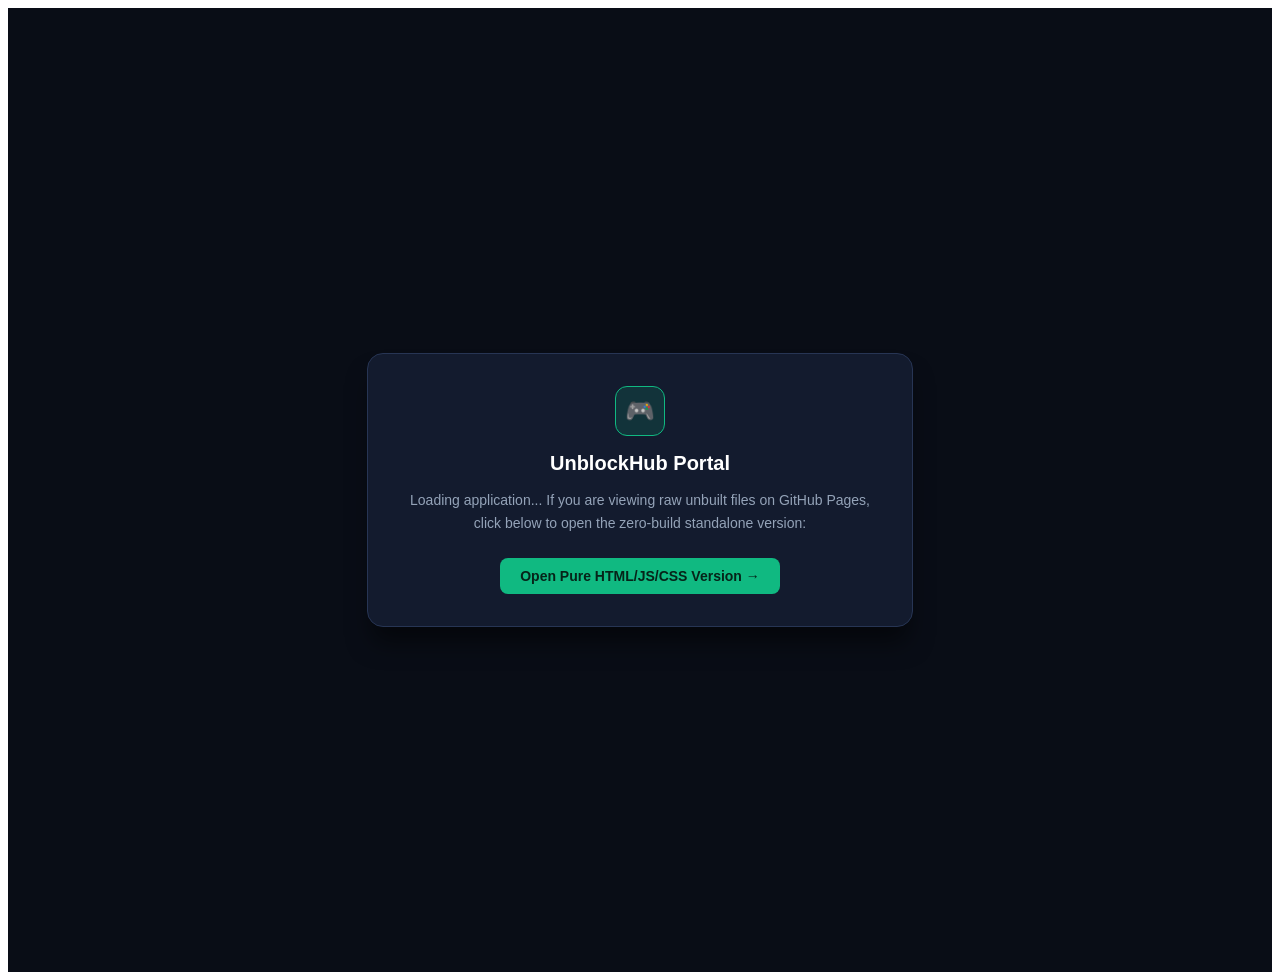
<file: index.html>
<!doctype html>
<html lang="en">
  <head>
    <meta charset="UTF-8" />
    <meta name="viewport" content="width=device-width, initial-scale=1.0" />
    <title>UnblockHub - HTML5 Offline Web Portal</title>
    <meta name="description" content="A fast, lightweight, and fully offline unblocked website featuring classic arcade games, tab cloaking, panic mode, productivity tools, and exportable standalone HTML, JS, and CSS files." />
    <meta property="og:title" content="UnblockHub - HTML5 Offline Web Portal" />
    <meta property="og:description" content="A fast, lightweight, and fully offline unblocked website featuring classic arcade games, tab cloaking, panic mode, productivity tools, and exportable standalone HTML, JS, and CSS files." />
    <meta property="og:type" content="website" />
    <meta name="twitter:card" content="summary_large_image" />
    <link rel="preconnect" href="https://fonts.googleapis.com">
    <link rel="preconnect" href="https://fonts.gstatic.com" crossorigin>
    <link href="https://fonts.googleapis.com/css2?family=JetBrains+Mono:wght@400;500;600&family=Plus+Jakarta+Sans:wght@400;500;600;700;800&display=swap" rel="stylesheet">
  </head>
  <body class="bg-slate-950 text-slate-100 antialiased selection:bg-emerald-500 selection:text-white">
    <div id="root">
      <!-- Fallback displayed only if raw unbundled JSX cannot execute in browser on GitHub Pages -->
      <div style="min-height: 100vh; display: flex; align-items: center; justify-content: center; padding: 2rem; background: #090d16; color: #f8fafc; font-family: sans-serif; text-align: center;">
        <div style="max-width: 480px; background: #131b2e; border: 1px solid #273554; border-radius: 16px; padding: 2rem; box-shadow: 0 20px 25px -5px rgba(0,0,0,0.5);">
          <div style="width: 48px; height: 48px; background: rgba(16, 185, 129, 0.15); border: 1px solid #10b981; border-radius: 12px; margin: 0 auto 1rem; display: flex; align-items: center; justify-content: center; font-size: 24px;">🎮</div>
          <h2 style="font-size: 1.25rem; font-weight: bold; margin-bottom: 0.5rem; color: #ffffff;">UnblockHub Portal</h2>
          <p style="font-size: 0.875rem; color: #94a3b8; line-height: 1.6; margin-bottom: 1.5rem;">
            Loading application... If you are viewing raw unbuilt files on GitHub Pages, click below to open the zero-build standalone version:
          </p>
          <a href="./standalone/index.html" style="display: inline-block; background: #10b981; color: #062419; font-weight: bold; font-size: 0.875rem; padding: 0.625rem 1.25rem; border-radius: 8px; text-decoration: none; transition: opacity 0.2s;">
            Open Pure HTML/JS/CSS Version &rarr;
          </a>
        </div>
      </div>
    </div>
    <script type="module" src="./src/main.jsx"></script>
  </body>
</html>
</file>
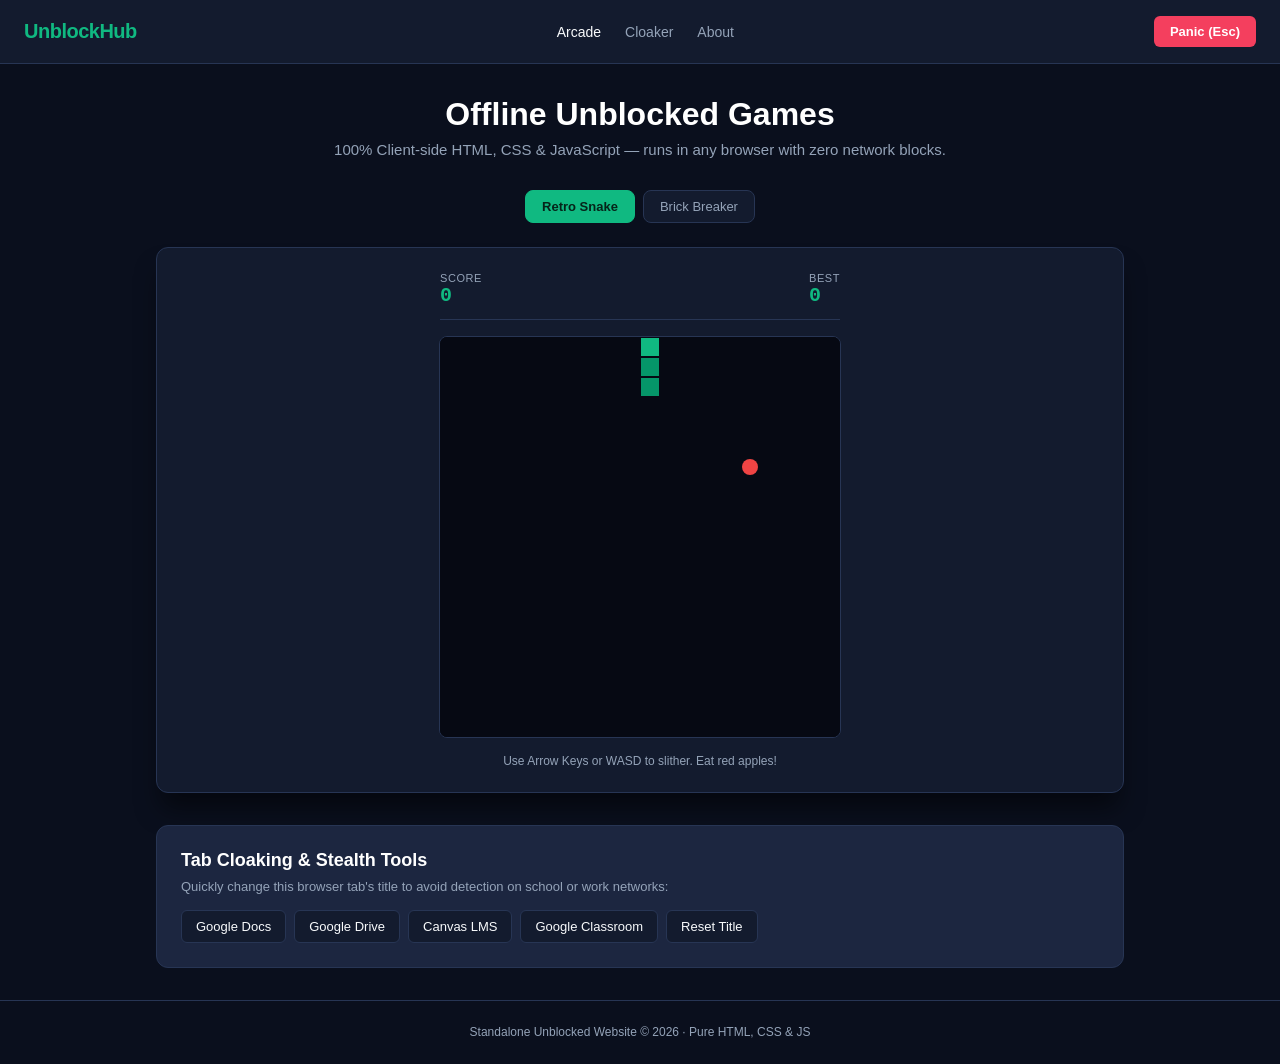
<file: public/standalone/index.html>
<!DOCTYPE html>
<html lang="en">
<head>
  <meta charset="UTF-8">
  <meta name="viewport" content="width=device-width, initial-scale=1.0">
  <title>UnblockHub - HTML5 Offline Arcade</title>
  <link rel="stylesheet" href="style.css">
</head>
<body>

  <!-- Top Bar Contract: Brand, Nav links, Panic CTA -->
  <header>
    <a href="#" class="brand">UnblockHub</a>
    <nav class="nav-links">
      <a href="#games" class="active">Arcade</a>
      <a href="#stealth">Cloaker</a>
      <a href="#about">About</a>
    </nav>
    <button class="panic-btn" onclick="togglePanic()">Panic (Esc)</button>
  </header>

  <main class="container">
    <div class="hero">
      <h1>Offline Unblocked Games</h1>
      <p>100% Client-side HTML, CSS & JavaScript — runs in any browser with zero network blocks.</p>
    </div>

    <!-- Game Switcher Tabs -->
    <div class="tabs">
      <button id="tab-snake" class="tab-btn active" onclick="switchGame('snake')">Retro Snake</button>
      <button id="tab-breakout" class="tab-btn" onclick="switchGame('breakout')">Brick Breaker</button>
    </div>

    <!-- Game Area -->
    <div class="game-area">
      <div class="game-hud">
        <div class="hud-item">
          <span class="hud-label">Score</span>
          <span id="scoreDisplay" class="hud-value">0</span>
        </div>
        <div class="hud-item">
          <span class="hud-label">Best</span>
          <span id="bestDisplay" class="hud-value">0</span>
        </div>
      </div>

      <canvas id="gameCanvas" width="400" height="400"></canvas>

      <div id="controlsHint" class="controls-hint">
        Use Arrow Keys or WASD to slither. Eat red apples!
      </div>
    </div>

    <!-- Stealth Cloak Panel -->
    <section id="stealth" class="stealth-panel">
      <h2>Tab Cloaking & Stealth Tools</h2>
      <p>Quickly change this browser tab's title to avoid detection on school or work networks:</p>
      <div class="cloak-buttons">
        <button class="cloak-btn" onclick="setTabCloak('docs', 'Untitled document - Google Docs')">Google Docs</button>
        <button class="cloak-btn" onclick="setTabCloak('drive', 'My Drive - Google Drive')">Google Drive</button>
        <button class="cloak-btn" onclick="setTabCloak('canvas', 'Dashboard | Canvas LMS')">Canvas LMS</button>
        <button class="cloak-btn" onclick="setTabCloak('classroom', 'Classes - Google Classroom')">Google Classroom</button>
        <button class="cloak-btn" onclick="setTabCloak('default', 'UnblockHub - HTML5 Offline Arcade')">Reset Title</button>
      </div>
    </section>
  </main>

  <!-- Emergency Decoy Screen (Google Docs Lookalike) -->
  <div id="decoyOverlay" class="decoy-overlay">
    <button class="decoy-close" onclick="togglePanic()">Exit Decoy</button>
    <div class="decoy-content">
      <h2 style="font-size: 1.5rem; margin-bottom: 1rem; color: #1a73e8;">History Research Essay</h2>
      <p style="font-size: 0.9rem; line-height: 1.6; color: #3c4043; margin-bottom: 1rem;">
        <strong>Topic:</strong> The Economic Impact of the Industrial Revolution in Europe (1760-1840)<br>
        <strong>Student:</strong> Alex Johnson | Period 3 History
      </p>
      <hr style="border: 0; border-top: 1px solid #dadce0; margin-bottom: 1.5rem;">
      <p style="font-size: 0.95rem; line-height: 1.8; color: #202124;">
        The Industrial Revolution marked a fundamental shift from agrarian, handicraft economies to ones dominated by industry and machine manufacturing. Starting in Great Britain during the mid-18th century, these technological advancements transformed social hierarchies, stimulated demographic migrations toward urban centers, and instituted standard labor frameworks that defined the modern era.
      </p>
    </div>
  </div>

  <footer>
    Standalone Unblocked Website &copy; 2026 · Pure HTML, CSS & JS
  </footer>

  <script src="script.js"></script>
</body>
</html>
</file>
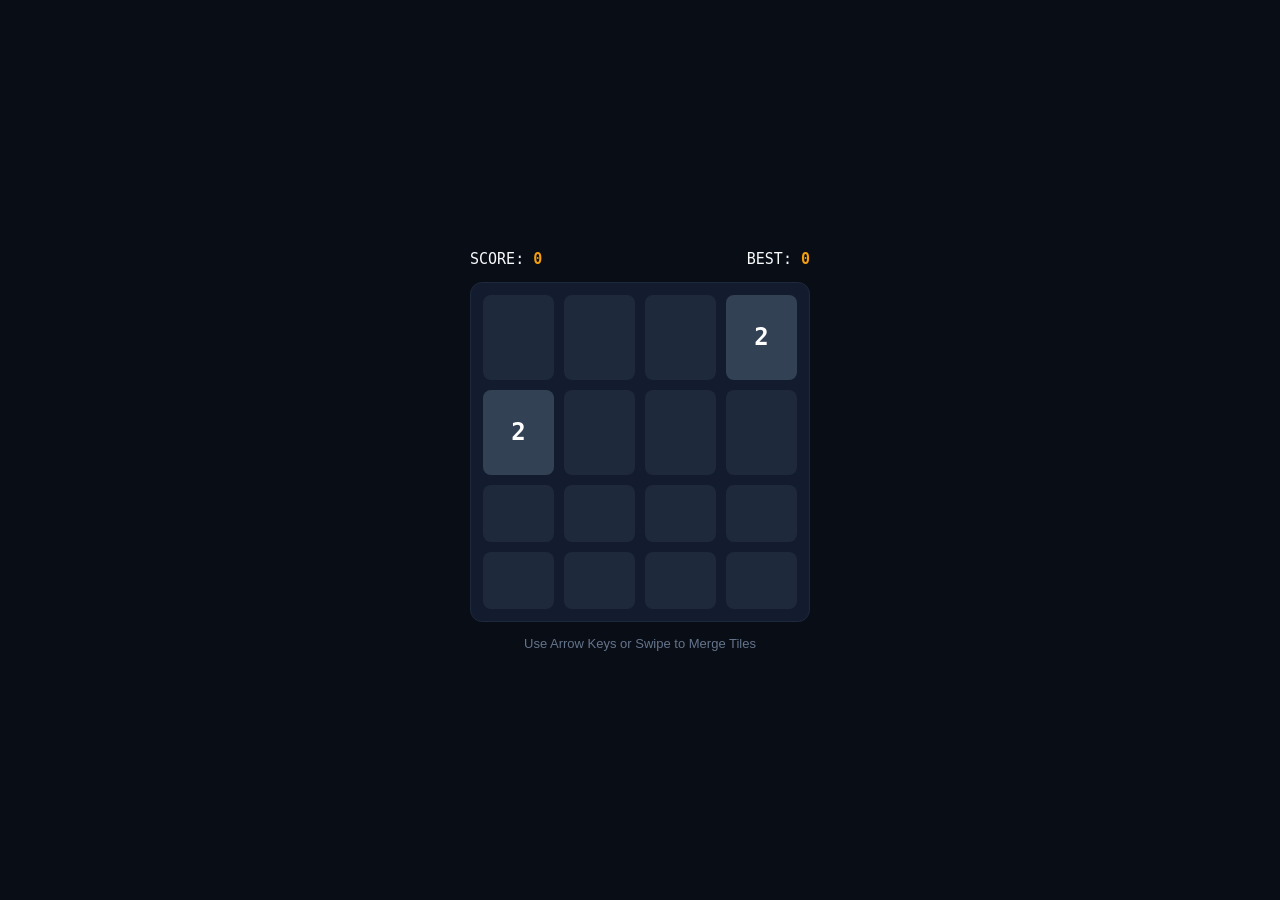
<file: public/games/2048/index.html>
<!DOCTYPE html>
<html lang="en">
<head>
  <meta charset="UTF-8">
  <title>2048</title>
  <style>
    * { box-sizing: border-box; margin: 0; padding: 0; user-select: none; }
    body {
      background: #090d16;
      color: #f8fafc;
      font-family: -apple-system, BlinkMacSystemFont, "Segoe UI", Roboto, sans-serif;
      display: flex;
      flex-direction: column;
      align-items: center;
      justify-content: center;
      min-height: 100vh;
      overflow: hidden;
    }
    .hud {
      display: flex;
      justify-content: space-between;
      width: 340px;
      margin-bottom: 14px;
      font-family: monospace;
      font-size: 15px;
    }
    .hud span { color: #f59e0b; font-weight: bold; }
    .grid {
      display: grid;
      grid-template-columns: repeat(4, 1fr);
      gap: 10px;
      background: #131b2e;
      padding: 12px;
      border-radius: 12px;
      width: 340px;
      height: 340px;
      border: 1px solid #1e293b;
    }
    .cell {
      background: #1e293b;
      border-radius: 8px;
      display: flex;
      align-items: center;
      justify-content: center;
      font-size: 24px;
      font-weight: bold;
      font-family: monospace;
      color: transparent;
      transition: all 0.1s ease;
    }
    .cell[data-val="2"] { background: #334155; color: #fff; }
    .cell[data-val="4"] { background: #475569; color: #fff; }
    .cell[data-val="8"] { background: #d97706; color: #fff; }
    .cell[data-val="16"] { background: #ea580c; color: #fff; }
    .cell[data-val="32"] { background: #f97316; color: #fff; }
    .cell[data-val="64"] { background: #ef4444; color: #fff; }
    .cell[data-val="128"] { background: #10b981; color: #fff; font-size: 20px; }
    .cell[data-val="256"] { background: #059669; color: #fff; font-size: 20px; }
    .cell[data-val="512"] { background: #0d9488; color: #fff; font-size: 20px; }
    .cell[data-val="1024"] { background: #0284c7; color: #fff; font-size: 18px; }
    .cell[data-val="2048"] { background: #eab308; color: #000; font-size: 18px; box-shadow: 0 0 15px #facc15; }
    .hint {
      margin-top: 14px;
      font-size: 13px;
      color: #64748b;
    }
  </style>
</head>
<body>
  <div class="hud">
    <div>SCORE: <span id="score">0</span></div>
    <div>BEST: <span id="best">0</span></div>
  </div>
  <div class="grid" id="grid"></div>
  <div class="hint">Use Arrow Keys or Swipe to Merge Tiles</div>

  <script>
    const gridEl = document.getElementById('grid');
    const scoreEl = document.getElementById('score');
    const bestEl = document.getElementById('best');
    const SIZE = 4;
    let board = [];
    let score = 0;
    let best = parseInt(localStorage.getItem('unblock_2048_hi') || '0', 10);
    bestEl.innerText = best;

    function init() {
      board = Array(SIZE).fill(0).map(() => Array(SIZE).fill(0));
      score = 0;
      scoreEl.innerText = '0';
      spawn();
      spawn();
      render();
    }

    function spawn() {
      let empty = [];
      for (let r = 0; r < SIZE; r++) {
        for (let c = 0; c < SIZE; c++) {
          if (board[r][c] === 0) empty.push({r, c});
        }
      }
      if (empty.length === 0) return;
      let spot = empty[Math.floor(Math.random() * empty.length)];
      board[spot.r][spot.c] = Math.random() < 0.9 ? 2 : 4;
    }

    function render() {
      gridEl.innerHTML = '';
      for (let r = 0; r < SIZE; r++) {
        for (let c = 0; c < SIZE; c++) {
          let cell = document.createElement('div');
          cell.className = 'cell';
          let val = board[r][c];
          if (val > 0) {
            cell.setAttribute('data-val', val);
            cell.innerText = val;
          }
          gridEl.appendChild(cell);
        }
      }
    }

    function slide(row) {
      let arr = row.filter(v => v !== 0);
      for (let i = 0; i < arr.length - 1; i++) {
        if (arr[i] === arr[i + 1]) {
          arr[i] *= 2;
          score += arr[i];
          arr[i + 1] = 0;
        }
      }
      arr = arr.filter(v => v !== 0);
      while (arr.length < SIZE) arr.push(0);
      return arr;
    }

    function move(dir) {
      let changed = false;
      let prevBoard = JSON.stringify(board);

      if (dir === 'left' || dir === 'right') {
        for (let r = 0; r < SIZE; r++) {
          let row = dir === 'left' ? [...board[r]] : [...board[r]].reverse();
          let newRow = slide(row);
          board[r] = dir === 'left' ? newRow : newRow.reverse();
        }
      } else {
        for (let c = 0; c < SIZE; c++) {
          let col = [];
          for (let r = 0; r < SIZE; r++) col.push(board[r][c]);
          let prepared = dir === 'up' ? col : col.reverse();
          let newCol = slide(prepared);
          let finalCol = dir === 'up' ? newCol : newCol.reverse();
          for (let r = 0; r < SIZE; r++) board[r][c] = finalCol[r];
        }
      }

      if (JSON.stringify(board) !== prevBoard) {
        spawn();
        scoreEl.innerText = score;
        if (score > best) {
          best = score;
          bestEl.innerText = best;
          localStorage.setItem('unblock_2048_hi', best);
        }
        render();
      }
    }

    window.addEventListener('keydown', e => {
      if (['ArrowUp', 'ArrowDown', 'ArrowLeft', 'ArrowRight'].includes(e.key)) e.preventDefault();
      if (e.key === 'ArrowLeft' || e.key === 'a') move('left');
      if (e.key === 'ArrowRight' || e.key === 'd') move('right');
      if (e.key === 'ArrowUp' || e.key === 'w') move('up');
      if (e.key === 'ArrowDown' || e.key === 's') move('down');
    });

    init();
  </script>
</body>
</html>
</file>
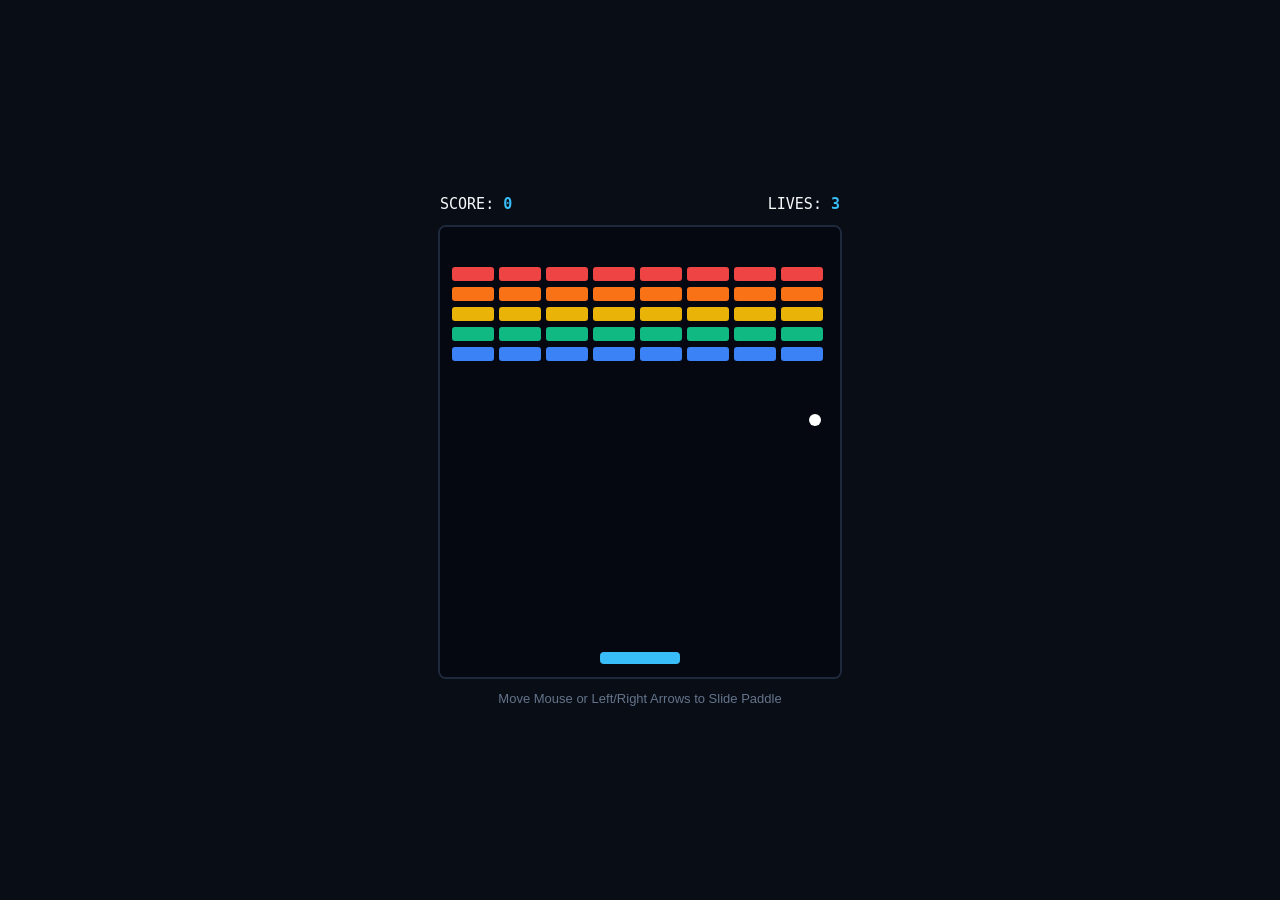
<file: public/games/breakout/index.html>
<!DOCTYPE html>
<html lang="en">
<head>
  <meta charset="UTF-8">
  <title>Brick Breaker</title>
  <style>
    * { box-sizing: border-box; margin: 0; padding: 0; user-select: none; }
    body {
      background: #090d16;
      color: #f8fafc;
      font-family: -apple-system, BlinkMacSystemFont, "Segoe UI", Roboto, sans-serif;
      display: flex;
      flex-direction: column;
      align-items: center;
      justify-content: center;
      min-height: 100vh;
      overflow: hidden;
    }
    .hud {
      display: flex;
      justify-content: space-between;
      width: 400px;
      margin-bottom: 12px;
      font-family: monospace;
      font-size: 15px;
    }
    .hud span { color: #38bdf8; font-weight: bold; }
    canvas {
      background: #050811;
      border: 2px solid #1e293b;
      border-radius: 8px;
      cursor: none;
    }
    .hint {
      margin-top: 12px;
      font-size: 13px;
      color: #64748b;
    }
  </style>
</head>
<body>
  <div class="hud">
    <div>SCORE: <span id="score">0</span></div>
    <div>LIVES: <span id="lives">3</span></div>
  </div>
  <canvas id="c" width="400" height="450"></canvas>
  <div class="hint">Move Mouse or Left/Right Arrows to Slide Paddle</div>

  <script>
    const canvas = document.getElementById('c');
    const ctx = canvas.getContext('2d');
    const scoreEl = document.getElementById('score');
    const livesEl = document.getElementById('lives');

    let paddleW = 80, paddleH = 12, paddleX = 160;
    let ballX = 200, ballY = 320, ballDX = 3.5, ballDY = -3.5, ballR = 6;
    let score = 0, lives = 3;
    let bricks = [];

    function initBricks() {
      bricks = [];
      const colors = ['#ef4444', '#f97316', '#eab308', '#10b981', '#3b82f6'];
      for (let r = 0; r < 5; r++) {
        for (let c = 0; c < 8; c++) {
          bricks.push({
            x: 12 + c * 47,
            y: 40 + r * 20,
            w: 42,
            h: 14,
            intact: true,
            color: colors[r]
          });
        }
      }
    }

    function resetBall() {
      ballX = paddleX + paddleW / 2;
      ballY = canvas.height - 40;
      ballDX = (Math.random() > 0.5 ? 1 : -1) * 3.5;
      ballDY = -3.5;
    }

    canvas.addEventListener('mousemove', e => {
      const rect = canvas.getBoundingClientRect();
      const mouseX = e.clientX - rect.left;
      paddleX = Math.max(0, Math.min(canvas.width - paddleW, mouseX - paddleW / 2));
    });

    window.addEventListener('keydown', e => {
      if (e.key === 'ArrowLeft') paddleX = Math.max(0, paddleX - 25);
      if (e.key === 'ArrowRight') paddleX = Math.min(canvas.width - paddleW, paddleX + 25);
    });

    function loop() {
      ballX += ballDX;
      ballY += ballDY;

      // Wall bounce
      if (ballX + ballR > canvas.width || ballX - ballR < 0) ballDX = -ballDX;
      if (ballY - ballR < 0) ballDY = -ballDY;

      // Paddle bounce
      const pY = canvas.height - 25;
      if (ballY + ballR >= pY && ballY - ballR <= pY + paddleH && ballX >= paddleX && ballX <= paddleX + paddleW) {
        let hit = (ballX - (paddleX + paddleW / 2)) / (paddleW / 2);
        ballDX = hit * 4.5;
        ballDY = -Math.abs(ballDY);
      }

      // Lose life
      if (ballY > canvas.height) {
        lives--;
        livesEl.innerText = lives;
        if (lives <= 0) {
          lives = 3;
          score = 0;
          scoreEl.innerText = '0';
          livesEl.innerText = '3';
          initBricks();
        }
        resetBall();
      }

      // Brick hit
      for (let b of bricks) {
        if (b.intact && ballX >= b.x && ballX <= b.x + b.w && ballY >= b.y && ballY <= b.y + b.h) {
          b.intact = false;
          ballDY = -ballDY;
          score += 20;
          scoreEl.innerText = score;
          break;
        }
      }

      // Render
      ctx.fillStyle = '#050811';
      ctx.fillRect(0, 0, canvas.width, canvas.height);

      bricks.forEach(b => {
        if (b.intact) {
          ctx.fillStyle = b.color;
          ctx.beginPath();
          ctx.roundRect(b.x, b.y, b.w, b.h, 3);
          ctx.fill();
        }
      });

      // Paddle
      ctx.fillStyle = '#38bdf8';
      ctx.beginPath();
      ctx.roundRect(paddleX, pY, paddleW, paddleH, 4);
      ctx.fill();

      // Ball
      ctx.fillStyle = '#ffffff';
      ctx.beginPath();
      ctx.arc(ballX, ballY, ballR, 0, Math.PI * 2);
      ctx.fill();

      requestAnimationFrame(loop);
    }

    initBricks();
    resetBall();
    requestAnimationFrame(loop);
  </script>
</body>
</html>
</file>
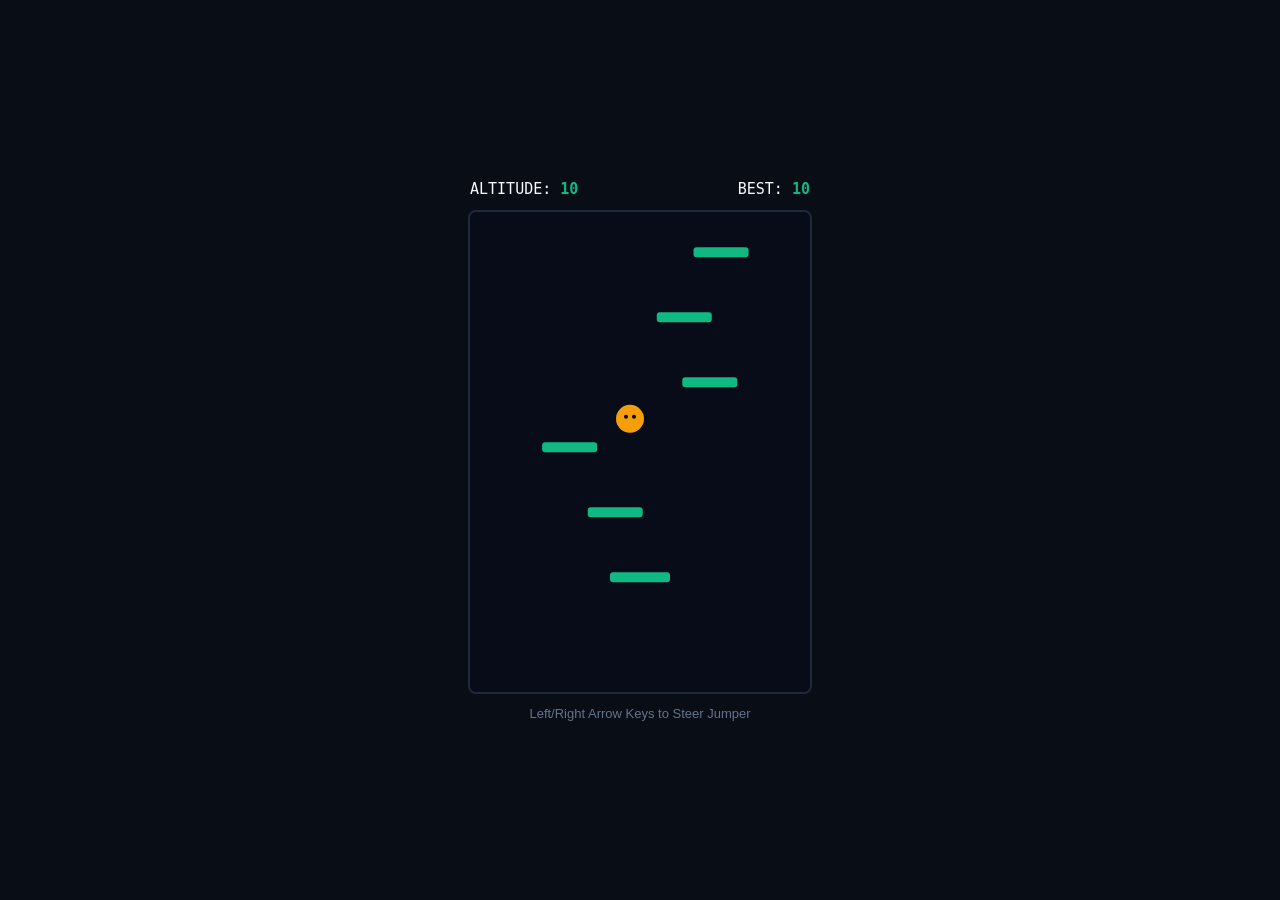
<file: public/games/doodle-jump/index.html>
<!DOCTYPE html>
<html lang="en">
<head>
  <meta charset="UTF-8">
  <title>Doodle Hopper</title>
  <style>
    * { box-sizing: border-box; margin: 0; padding: 0; user-select: none; }
    body {
      background: #090d16;
      color: #f8fafc;
      font-family: -apple-system, BlinkMacSystemFont, "Segoe UI", Roboto, sans-serif;
      display: flex;
      flex-direction: column;
      align-items: center;
      justify-content: center;
      min-height: 100vh;
      overflow: hidden;
    }
    .hud {
      display: flex;
      justify-content: space-between;
      width: 340px;
      margin-bottom: 12px;
      font-family: monospace;
      font-size: 15px;
    }
    .hud span { color: #10b981; font-weight: bold; }
    canvas {
      background: #070c18;
      border: 2px solid #1e293b;
      border-radius: 8px;
    }
    .hint {
      margin-top: 12px;
      font-size: 13px;
      color: #64748b;
    }
  </style>
</head>
<body>
  <div class="hud">
    <div>ALTITUDE: <span id="score">0</span></div>
    <div>BEST: <span id="best">0</span></div>
  </div>
  <canvas id="c" width="340" height="480"></canvas>
  <div class="hint">Left/Right Arrow Keys to Steer Jumper</div>

  <script>
    const canvas = document.getElementById('c');
    const ctx = canvas.getContext('2d');
    const scoreEl = document.getElementById('score');
    const bestEl = document.getElementById('best');

    let pX = 160, pY = 300, pVy = 0, gravity = 0.28;
    let platforms = [];
    let score = 0;
    let best = parseInt(localStorage.getItem('unblock_doodle_hi') || '0', 10);
    let keys = {};
    bestEl.innerText = best;

    function reset() {
      pX = 160; pY = 300; pVy = -8;
      platforms = [{ x: 140, y: 350, w: 60, h: 10 }];
      for (let i = 1; i < 7; i++) {
        platforms.push({
          x: Math.random() * (canvas.width - 60),
          y: 350 - i * 65,
          w: 55,
          h: 10
        });
      }
      score = 0;
      scoreEl.innerText = '0';
    }

    window.addEventListener('keydown', e => {
      if (['ArrowLeft', 'ArrowRight'].includes(e.key)) e.preventDefault();
      keys[e.key] = true;
    });
    window.addEventListener('keyup', e => { keys[e.key] = false; });

    function loop() {
      if (keys['ArrowLeft'] || keys['a']) pX -= 4.5;
      if (keys['ArrowRight'] || keys['d']) pX += 4.5;

      // Wrap around edges
      if (pX < -15) pX = canvas.width - 5;
      if (pX > canvas.width + 5) pX = -10;

      pVy += gravity;
      pY += pVy;

      // Platform bounce
      if (pVy > 0) {
        platforms.forEach(plat => {
          if (pX + 15 > plat.x && pX - 15 < plat.x + plat.w && pY + 15 >= plat.y && pY + 15 <= plat.y + plat.h + 8) {
            pVy = -8.5;
          }
        });
      }

      // Scroll camera when going up
      if (pY < 200) {
        let diff = 200 - pY;
        pY = 200;
        score += Math.round(diff);
        scoreEl.innerText = score;
        if (score > best) {
          best = score;
          bestEl.innerText = best;
          localStorage.setItem('unblock_doodle_hi', best);
        }

        platforms.forEach(plat => {
          plat.y += diff;
          if (plat.y > canvas.height) {
            plat.y = 0;
            plat.x = Math.random() * (canvas.width - 60);
          }
        });
      }

      // Fall off bottom
      if (pY > canvas.height) reset();

      // Render
      ctx.fillStyle = '#070c18';
      ctx.fillRect(0, 0, canvas.width, canvas.height);

      // Platforms
      ctx.fillStyle = '#10b981';
      platforms.forEach(plat => {
        ctx.beginPath();
        ctx.roundRect(plat.x, plat.y, plat.w, plat.h, 3);
        ctx.fill();
      });

      // Player
      ctx.fillStyle = '#f59e0b';
      ctx.beginPath();
      ctx.arc(pX, pY, 14, 0, Math.PI * 2);
      ctx.fill();

      // Eyes
      ctx.fillStyle = '#000';
      ctx.beginPath();
      ctx.arc(pX - 4, pY - 2, 2, 0, Math.PI * 2);
      ctx.arc(pX + 4, pY - 2, 2, 0, Math.PI * 2);
      ctx.fill();

      requestAnimationFrame(loop);
    }

    reset();
    requestAnimationFrame(loop);
  </script>
</body>
</html>
</file>
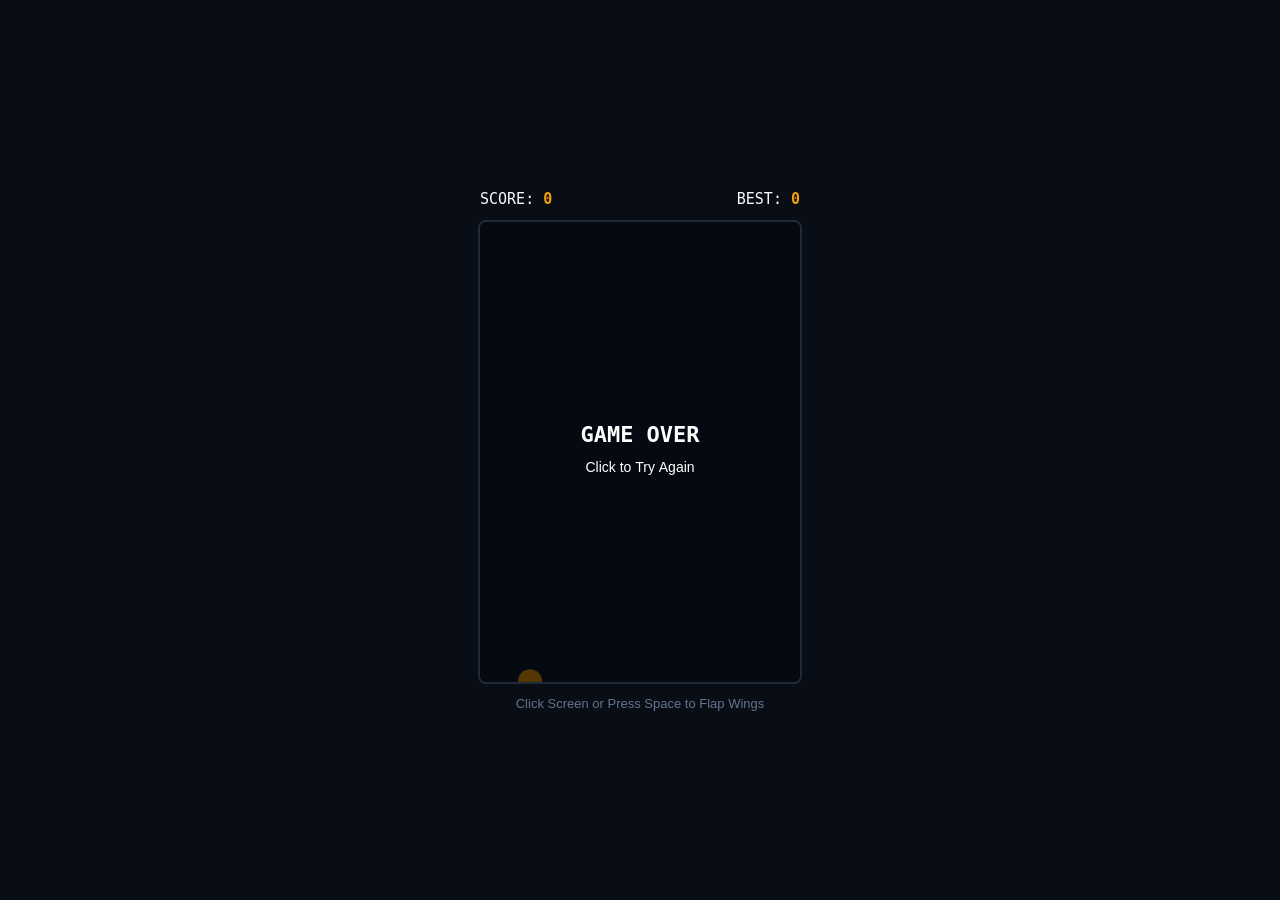
<file: public/games/flappy/index.html>
<!DOCTYPE html>
<html lang="en">
<head>
  <meta charset="UTF-8">
  <title>Sky Hopper</title>
  <style>
    * { box-sizing: border-box; margin: 0; padding: 0; user-select: none; }
    body {
      background: #090d16;
      color: #f8fafc;
      font-family: -apple-system, BlinkMacSystemFont, "Segoe UI", Roboto, sans-serif;
      display: flex;
      flex-direction: column;
      align-items: center;
      justify-content: center;
      min-height: 100vh;
      overflow: hidden;
      cursor: pointer;
    }
    .hud {
      display: flex;
      justify-content: space-between;
      width: 320px;
      margin-bottom: 12px;
      font-family: monospace;
      font-size: 15px;
    }
    .hud span { color: #f59e0b; font-weight: bold; }
    canvas {
      background: #0c1b33;
      border: 2px solid #1e293b;
      border-radius: 8px;
    }
    .hint {
      margin-top: 12px;
      font-size: 13px;
      color: #64748b;
    }
  </style>
</head>
<body>
  <div class="hud">
    <div>SCORE: <span id="score">0</span></div>
    <div>BEST: <span id="best">0</span></div>
  </div>
  <canvas id="c" width="320" height="460"></canvas>
  <div class="hint">Click Screen or Press Space to Flap Wings</div>

  <script>
    const canvas = document.getElementById('c');
    const ctx = canvas.getContext('2d');
    const scoreEl = document.getElementById('score');
    const bestEl = document.getElementById('best');

    let birdY = 200, vel = 0, gravity = 0.35;
    let pipes = [];
    let score = 0;
    let best = parseInt(localStorage.getItem('unblock_flappy_hi') || '0', 10);
    let dead = false;
    let timer = 0;
    bestEl.innerText = best;

    function flap() {
      if (dead) {
        birdY = 200;
        vel = 0;
        pipes = [];
        score = 0;
        scoreEl.innerText = score;
        dead = false;
      } else {
        vel = -6;
      }
    }

    window.addEventListener('keydown', e => {
      if (e.key === ' ' || e.key === 'ArrowUp') { e.preventDefault(); flap(); }
    });
    window.addEventListener('click', flap);

    function loop() {
      if (!dead) {
        vel += gravity;
        birdY += vel;

        timer++;
        if (timer > 90) {
          timer = 0;
          let gap = 110;
          let topH = Math.floor(Math.random() * (canvas.height - gap - 100)) + 40;
          pipes.push({ x: canvas.width, top: topH, bot: canvas.height - topH - gap, passed: false });
        }

        for (let i = pipes.length - 1; i >= 0; i--) {
          let p = pipes[i];
          p.x -= 2.2;

          if (!p.passed && p.x + 40 < 50) {
            p.passed = true;
            score++;
            scoreEl.innerText = score;
            if (score > best) {
              best = score;
              bestEl.innerText = best;
              localStorage.setItem('unblock_flappy_hi', best);
            }
          }

          // Collision
          if (50 + 10 > p.x && 50 - 10 < p.x + 40) {
            if (birdY - 10 < p.top || birdY + 10 > canvas.height - p.bot) {
              dead = true;
            }
          }

          if (p.x < -50) pipes.splice(i, 1);
        }

        if (birdY > canvas.height - 10 || birdY < 0) dead = true;
      }

      // Draw
      ctx.fillStyle = '#0c1b33';
      ctx.fillRect(0, 0, canvas.width, canvas.height);

      // Pipes
      pipes.forEach(p => {
        ctx.fillStyle = '#10b981';
        ctx.fillRect(p.x, 0, 40, p.top);
        ctx.fillRect(p.x, canvas.height - p.bot, 40, p.bot);
      });

      // Bird
      ctx.fillStyle = '#f59e0b';
      ctx.beginPath();
      ctx.arc(50, birdY, 12, 0, Math.PI * 2);
      ctx.fill();

      if (dead) {
        ctx.fillStyle = 'rgba(0,0,0,0.65)';
        ctx.fillRect(0, 0, canvas.width, canvas.height);
        ctx.fillStyle = '#fff';
        ctx.font = 'bold 22px monospace';
        ctx.textAlign = 'center';
        ctx.fillText('GAME OVER', canvas.width / 2, canvas.height / 2 - 10);
        ctx.font = '14px sans-serif';
        ctx.fillText('Click to Try Again', canvas.width / 2, canvas.height / 2 + 20);
      }

      requestAnimationFrame(loop);
    }

    requestAnimationFrame(loop);
  </script>
</body>
</html>
</file>
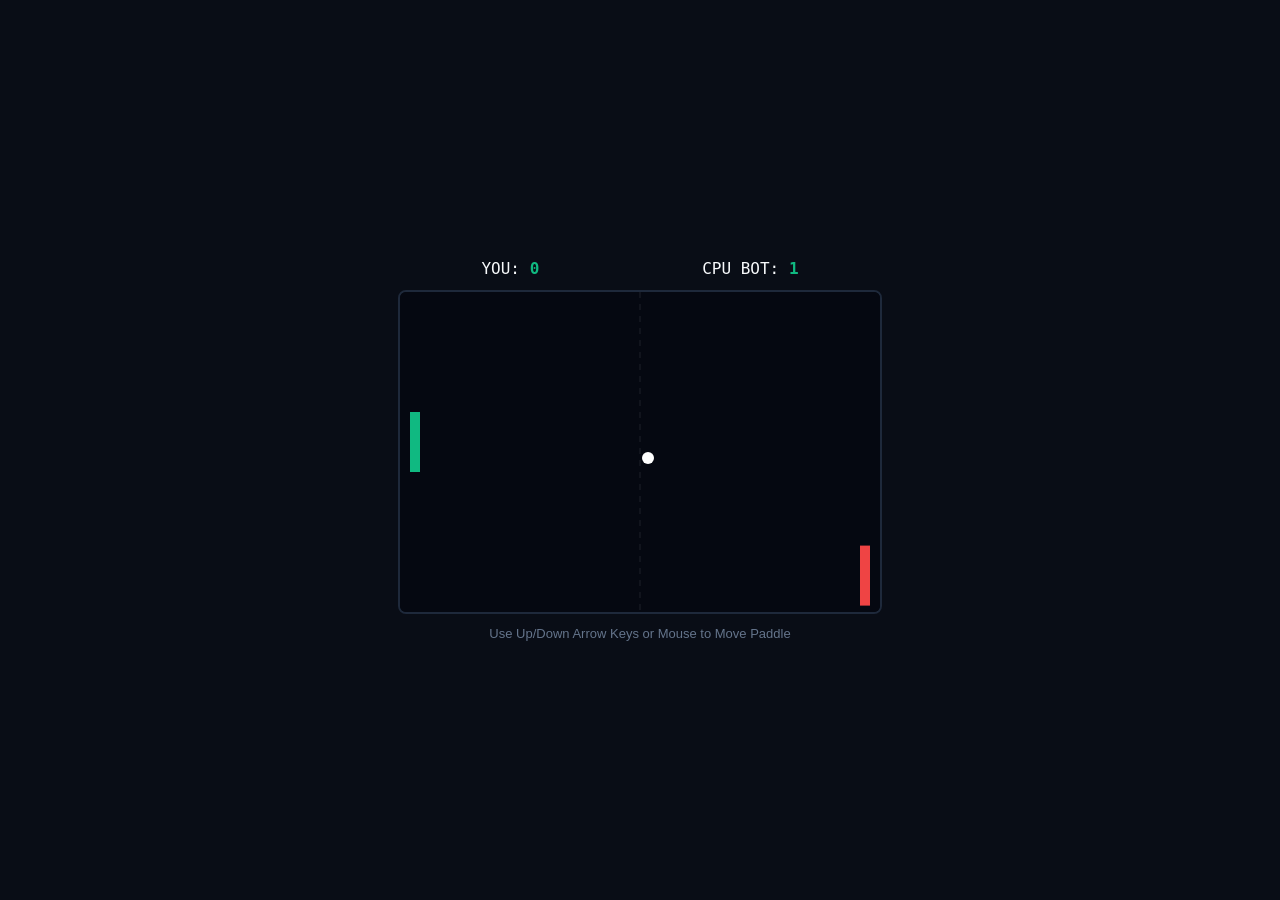
<file: public/games/pong/index.html>
<!DOCTYPE html>
<html lang="en">
<head>
  <meta charset="UTF-8">
  <title>Retro Pong</title>
  <style>
    * { box-sizing: border-box; margin: 0; padding: 0; user-select: none; }
    body {
      background: #090d16;
      color: #f8fafc;
      font-family: -apple-system, BlinkMacSystemFont, "Segoe UI", Roboto, sans-serif;
      display: flex;
      flex-direction: column;
      align-items: center;
      justify-content: center;
      min-height: 100vh;
      overflow: hidden;
    }
    .hud {
      display: flex;
      justify-content: space-around;
      width: 480px;
      margin-bottom: 12px;
      font-family: monospace;
      font-size: 16px;
    }
    .hud span { color: #10b981; font-weight: bold; }
    canvas {
      background: #050811;
      border: 2px solid #1e293b;
      border-radius: 8px;
    }
    .hint {
      margin-top: 12px;
      font-size: 13px;
      color: #64748b;
    }
  </style>
</head>
<body>
  <div class="hud">
    <div>YOU: <span id="pScore">0</span></div>
    <div>CPU BOT: <span id="cScore">0</span></div>
  </div>
  <canvas id="c" width="480" height="320"></canvas>
  <div class="hint">Use Up/Down Arrow Keys or Mouse to Move Paddle</div>

  <script>
    const canvas = document.getElementById('c');
    const ctx = canvas.getContext('2d');
    const pScoreEl = document.getElementById('pScore');
    const cScoreEl = document.getElementById('cScore');

    let pY = 120, cY = 120, padH = 60, padW = 10;
    let bX = 240, bY = 160, bDX = 4, bDY = 3, bR = 6;
    let pScore = 0, cScore = 0;

    canvas.addEventListener('mousemove', e => {
      let rect = canvas.getBoundingClientRect();
      pY = Math.max(0, Math.min(canvas.height - padH, e.clientY - rect.top - padH / 2));
    });

    window.addEventListener('keydown', e => {
      if (e.key === 'ArrowUp') pY = Math.max(0, pY - 20);
      if (e.key === 'ArrowDown') pY = Math.min(canvas.height - padH, pY + 20);
    });

    function reset() {
      bX = canvas.width / 2;
      bY = canvas.height / 2;
      bDX = (Math.random() > 0.5 ? 1 : -1) * 4;
      bDY = (Math.random() > 0.5 ? 1 : -1) * 3;
    }

    function loop() {
      bX += bDX;
      bY += bDY;

      // Top / bottom bounce
      if (bY - bR < 0 || bY + bR > canvas.height) bDY = -bDY;

      // Player paddle bounce
      if (bX - bR <= 20 && bX + bR >= 10 && bY >= pY && bY <= pY + padH) {
        bDX = Math.abs(bDX) * 1.05;
        let diff = (bY - (pY + padH / 2)) / (padH / 2);
        bDY = diff * 4;
      }

      // CPU Bot paddle bounce
      let cX = canvas.width - 20;
      if (bX + bR >= cX && bX - bR <= cX + padW && bY >= cY && bY <= cY + padH) {
        bDX = -Math.abs(bDX) * 1.05;
        let diff = (bY - (cY + padH / 2)) / (padH / 2);
        bDY = diff * 4;
      }

      // Simple CPU AI
      if (cY + padH / 2 < bY - 10) cY += 3.2;
      else if (cY + padH / 2 > bY + 10) cY -= 3.2;
      cY = Math.max(0, Math.min(canvas.height - padH, cY));

      // Scoring
      if (bX < 0) {
        cScore++;
        cScoreEl.innerText = cScore;
        reset();
      } else if (bX > canvas.width) {
        pScore++;
        pScoreEl.innerText = pScore;
        reset();
      }

      // Draw
      ctx.fillStyle = '#050811';
      ctx.fillRect(0, 0, canvas.width, canvas.height);

      // Center divider
      ctx.strokeStyle = 'rgba(255,255,255,0.1)';
      ctx.setLineDash([6, 6]);
      ctx.beginPath();
      ctx.moveTo(canvas.width / 2, 0);
      ctx.lineTo(canvas.width / 2, canvas.height);
      ctx.stroke();
      ctx.setLineDash([]);

      // Paddles
      ctx.fillStyle = '#10b981';
      ctx.fillRect(10, pY, padW, padH);

      ctx.fillStyle = '#ef4444';
      ctx.fillRect(canvas.width - 20, cY, padW, padH);

      // Ball
      ctx.fillStyle = '#ffffff';
      ctx.beginPath();
      ctx.arc(bX, bY, bR, 0, Math.PI * 2);
      ctx.fill();

      requestAnimationFrame(loop);
    }

    reset();
    requestAnimationFrame(loop);
  </script>
</body>
</html>
</file>
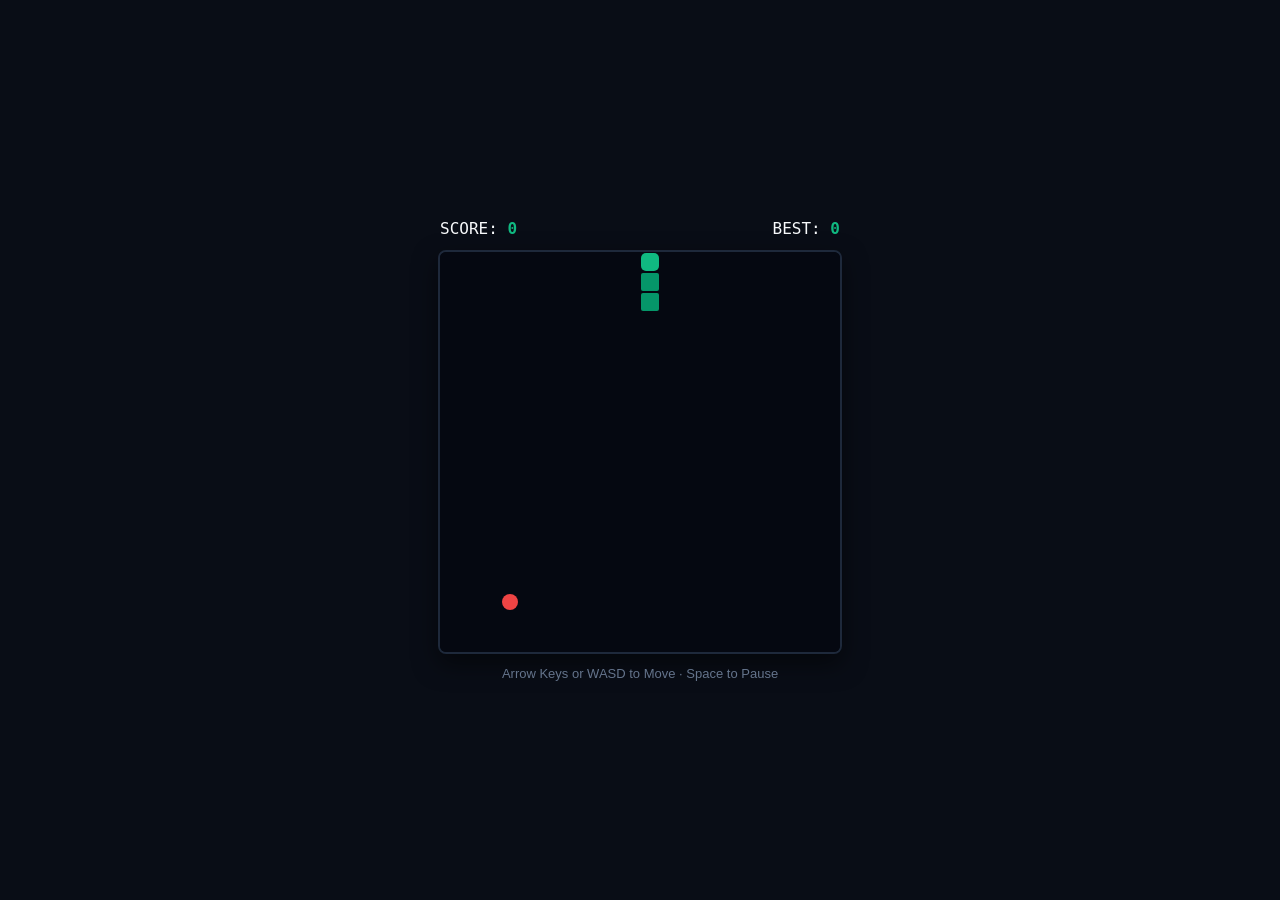
<file: public/games/snake/index.html>
<!DOCTYPE html>
<html lang="en">
<head>
  <meta charset="UTF-8">
  <title>Retro Snake</title>
  <style>
    * { box-sizing: border-box; margin: 0; padding: 0; user-select: none; }
    body {
      background: #090d16;
      color: #f8fafc;
      font-family: -apple-system, BlinkMacSystemFont, "Segoe UI", Roboto, sans-serif;
      display: flex;
      flex-direction: column;
      align-items: center;
      justify-content: center;
      min-height: 100vh;
      overflow: hidden;
    }
    .hud {
      display: flex;
      justify-content: space-between;
      width: 400px;
      margin-bottom: 12px;
      font-family: monospace;
      font-size: 16px;
    }
    .hud span { color: #10b981; font-weight: bold; }
    canvas {
      background: #050811;
      border: 2px solid #1e293b;
      border-radius: 8px;
      box-shadow: 0 10px 25px rgba(0,0,0,0.5);
    }
    .hint {
      margin-top: 12px;
      font-size: 13px;
      color: #64748b;
    }
  </style>
</head>
<body>
  <div class="hud">
    <div>SCORE: <span id="score">0</span></div>
    <div>BEST: <span id="best">0</span></div>
  </div>
  <canvas id="c" width="400" height="400"></canvas>
  <div class="hint">Arrow Keys or WASD to Move · Space to Pause</div>

  <script>
    const canvas = document.getElementById('c');
    const ctx = canvas.getContext('2d');
    const scoreEl = document.getElementById('score');
    const bestEl = document.getElementById('best');

    const GRID = 20;
    const CELL = canvas.width / GRID;
    let snake = [{x: 10, y: 10}, {x: 10, y: 11}, {x: 10, y: 12}];
    let dir = {x: 0, y: -1};
    let nextDir = {x: 0, y: -1};
    let food = {x: 5, y: 5};
    let score = 0;
    let best = parseInt(localStorage.getItem('unblock_snake_hi') || '0', 10);
    let paused = false;
    bestEl.innerText = best;

    function spawnFood() {
      while (true) {
        food = {
          x: Math.floor(Math.random() * GRID),
          y: Math.floor(Math.random() * GRID)
        };
        if (!snake.some(s => s.x === food.x && s.y === food.y)) break;
      }
    }

    function reset() {
      snake = [{x: 10, y: 10}, {x: 10, y: 11}, {x: 10, y: 12}];
      dir = {x: 0, y: -1};
      nextDir = {x: 0, y: -1};
      score = 0;
      scoreEl.innerText = score;
      spawnFood();
    }

    window.addEventListener('keydown', e => {
      if (['ArrowUp', 'ArrowDown', 'ArrowLeft', 'ArrowRight', ' '].includes(e.key)) e.preventDefault();
      if (e.key === ' ') { paused = !paused; return; }
      if ((e.key === 'ArrowUp' || e.key === 'w' || e.key === 'W') && dir.y === 0) nextDir = {x: 0, y: -1};
      if ((e.key === 'ArrowDown' || e.key === 's' || e.key === 'S') && dir.y === 0) nextDir = {x: 0, y: 1};
      if ((e.key === 'ArrowLeft' || e.key === 'a' || e.key === 'A') && dir.x === 0) nextDir = {x: -1, y: 0};
      if ((e.key === 'ArrowRight' || e.key === 'd' || e.key === 'D') && dir.x === 0) nextDir = {x: 1, y: 0};
    });

    function loop() {
      if (!paused) {
        dir = nextDir;
        const head = {x: snake[0].x + dir.x, y: snake[0].y + dir.y};

        // Wall collision
        if (head.x < 0 || head.x >= GRID || head.y < 0 || head.y >= GRID) {
          reset();
        } else if (snake.some(s => s.x === head.x && s.y === head.y)) {
          reset();
        } else {
          snake.unshift(head);
          if (head.x === food.x && head.y === food.y) {
            score += 10;
            scoreEl.innerText = score;
            if (score > best) {
              best = score;
              bestEl.innerText = best;
              localStorage.setItem('unblock_snake_hi', best);
            }
            spawnFood();
          } else {
            snake.pop();
          }
        }
      }

      // Draw
      ctx.fillStyle = '#050811';
      ctx.fillRect(0, 0, canvas.width, canvas.height);

      // Food
      ctx.fillStyle = '#ef4444';
      ctx.beginPath();
      ctx.arc(food.x * CELL + CELL / 2, food.y * CELL + CELL / 2, CELL / 2 - 2, 0, Math.PI * 2);
      ctx.fill();

      // Snake
      snake.forEach((s, i) => {
        ctx.fillStyle = i === 0 ? '#10b981' : '#059669';
        ctx.beginPath();
        ctx.roundRect(s.x * CELL + 1, s.y * CELL + 1, CELL - 2, CELL - 2, i === 0 ? 5 : 2);
        ctx.fill();
      });

      if (paused) {
        ctx.fillStyle = 'rgba(0,0,0,0.6)';
        ctx.fillRect(0, 0, canvas.width, canvas.height);
        ctx.fillStyle = '#fff';
        ctx.font = '20px monospace';
        ctx.textAlign = 'center';
        ctx.fillText('PAUSED', canvas.width / 2, canvas.height / 2);
      }
    }

    reset();
    setInterval(loop, 90);
  </script>
</body>
</html>
</file>
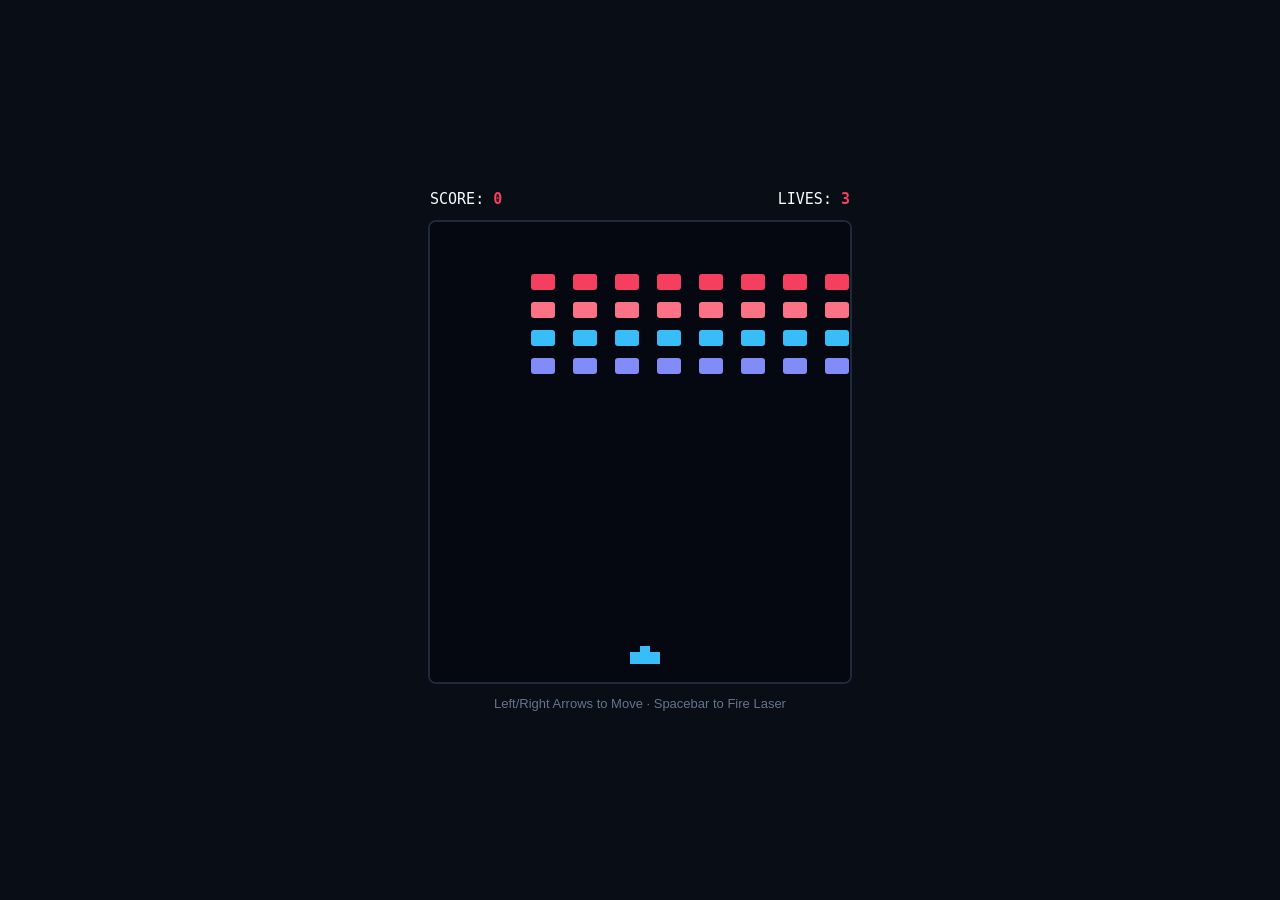
<file: public/games/space-invaders/index.html>
<!DOCTYPE html>
<html lang="en">
<head>
  <meta charset="UTF-8">
  <title>Space Defense</title>
  <style>
    * { box-sizing: border-box; margin: 0; padding: 0; user-select: none; }
    body {
      background: #090d16;
      color: #f8fafc;
      font-family: -apple-system, BlinkMacSystemFont, "Segoe UI", Roboto, sans-serif;
      display: flex;
      flex-direction: column;
      align-items: center;
      justify-content: center;
      min-height: 100vh;
      overflow: hidden;
    }
    .hud {
      display: flex;
      justify-content: space-between;
      width: 420px;
      margin-bottom: 12px;
      font-family: monospace;
      font-size: 15px;
    }
    .hud span { color: #f43f5e; font-weight: bold; }
    canvas {
      background: #050811;
      border: 2px solid #1e293b;
      border-radius: 8px;
    }
    .hint {
      margin-top: 12px;
      font-size: 13px;
      color: #64748b;
    }
  </style>
</head>
<body>
  <div class="hud">
    <div>SCORE: <span id="score">0</span></div>
    <div>LIVES: <span id="lives">3</span></div>
  </div>
  <canvas id="c" width="420" height="460"></canvas>
  <div class="hint">Left/Right Arrows to Move · Spacebar to Fire Laser</div>

  <script>
    const canvas = document.getElementById('c');
    const ctx = canvas.getContext('2d');
    const scoreEl = document.getElementById('score');
    const livesEl = document.getElementById('lives');

    let pX = 200, pW = 30, pH = 12;
    let bullets = [];
    let invaders = [];
    let invSpeed = 1;
    let invDir = 1;
    let score = 0, lives = 3;
    let keys = {};

    function initInvaders() {
      invaders = [];
      for (let r = 0; r < 4; r++) {
        for (let c = 0; c < 8; c++) {
          invaders.push({
            x: 40 + c * 42,
            y: 40 + r * 28,
            w: 24,
            h: 16,
            alive: true,
            color: ['#f43f5e', '#fb7185', '#38bdf8', '#818cf8'][r]
          });
        }
      }
    }

    window.addEventListener('keydown', e => {
      keys[e.key] = true;
      if (e.key === ' ') {
        e.preventDefault();
        if (bullets.length < 3) {
          bullets.push({ x: pX + pW / 2 - 2, y: canvas.height - 35, w: 4, h: 10 });
        }
      }
    });
    window.addEventListener('keyup', e => { keys[e.key] = false; });

    function loop() {
      // Player move
      if (keys['ArrowLeft'] || keys['a']) pX = Math.max(0, pX - 4);
      if (keys['ArrowRight'] || keys['d']) pX = Math.min(canvas.width - pW, pX + 4);

      // Bullets
      for (let i = bullets.length - 1; i >= 0; i--) {
        bullets[i].y -= 6;
        if (bullets[i].y < 0) bullets.splice(i, 1);
      }

      // Move invaders
      let shiftDown = false;
      invaders.forEach(inv => {
        if (!inv.alive) return;
        if ((inv.x + inv.w >= canvas.width && invDir > 0) || (inv.x <= 0 && invDir < 0)) {
          shiftDown = true;
        }
      });

      if (shiftDown) {
        invDir = -invDir;
        invaders.forEach(inv => { inv.y += 12; });
      } else {
        invaders.forEach(inv => { inv.x += invSpeed * invDir; });
      }

      // Collisions
      bullets.forEach((b, bIdx) => {
        invaders.forEach(inv => {
          if (inv.alive && b.x >= inv.x && b.x <= inv.x + inv.w && b.y >= inv.y && b.y <= inv.y + inv.h) {
            inv.alive = false;
            bullets.splice(bIdx, 1);
            score += 25;
            scoreEl.innerText = score;
          }
        });
      });

      // Check win or floor hit
      let aliveCount = 0;
      invaders.forEach(inv => {
        if (inv.alive) {
          aliveCount++;
          if (inv.y + inv.h >= canvas.height - 40) {
            lives--;
            livesEl.innerText = lives;
            initInvaders();
          }
        }
      });
      if (aliveCount === 0) {
        initInvaders();
        invSpeed += 0.3;
      }

      // Render
      ctx.fillStyle = '#050811';
      ctx.fillRect(0, 0, canvas.width, canvas.height);

      // Player
      ctx.fillStyle = '#38bdf8';
      ctx.fillRect(pX, canvas.height - 30, pW, pH);
      ctx.fillRect(pX + 10, canvas.height - 36, 10, 6);

      // Bullets
      ctx.fillStyle = '#facc15';
      bullets.forEach(b => ctx.fillRect(b.x, b.y, b.w, b.h));

      // Invaders
      invaders.forEach(inv => {
        if (inv.alive) {
          ctx.fillStyle = inv.color;
          ctx.beginPath();
          ctx.roundRect(inv.x, inv.y, inv.w, inv.h, 3);
          ctx.fill();
        }
      });

      requestAnimationFrame(loop);
    }

    initInvaders();
    requestAnimationFrame(loop);
  </script>
</body>
</html>
</file>
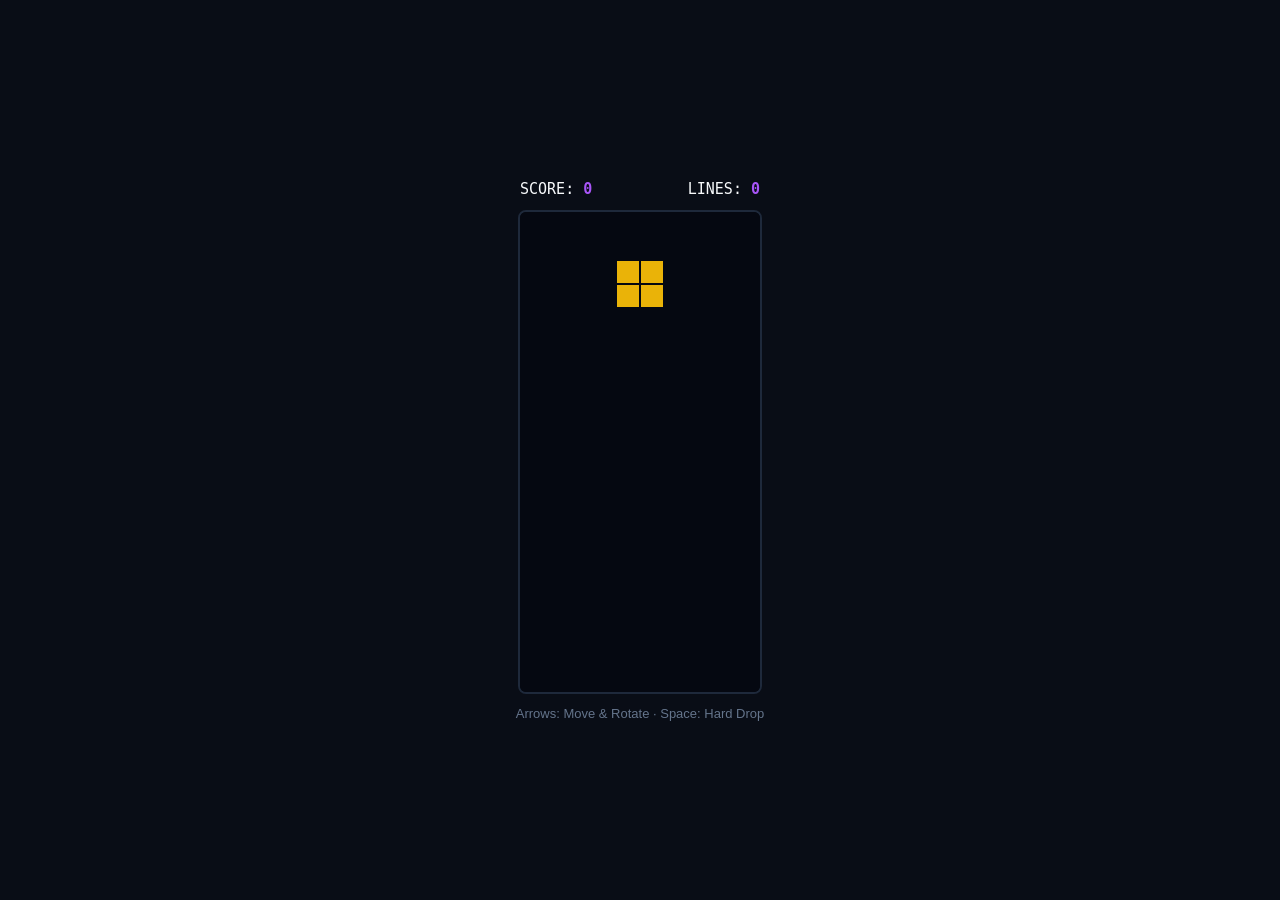
<file: public/games/tetris/index.html>
<!DOCTYPE html>
<html lang="en">
<head>
  <meta charset="UTF-8">
  <title>Tetro Blocks</title>
  <style>
    * { box-sizing: border-box; margin: 0; padding: 0; user-select: none; }
    body {
      background: #090d16;
      color: #f8fafc;
      font-family: -apple-system, BlinkMacSystemFont, "Segoe UI", Roboto, sans-serif;
      display: flex;
      flex-direction: column;
      align-items: center;
      justify-content: center;
      min-height: 100vh;
      overflow: hidden;
    }
    .hud {
      display: flex;
      justify-content: space-between;
      width: 240px;
      margin-bottom: 12px;
      font-family: monospace;
      font-size: 15px;
    }
    .hud span { color: #a855f7; font-weight: bold; }
    canvas {
      background: #050811;
      border: 2px solid #1e293b;
      border-radius: 8px;
    }
    .hint {
      margin-top: 12px;
      font-size: 13px;
      color: #64748b;
    }
  </style>
</head>
<body>
  <div class="hud">
    <div>SCORE: <span id="score">0</span></div>
    <div>LINES: <span id="lines">0</span></div>
  </div>
  <canvas id="c" width="240" height="480"></canvas>
  <div class="hint">Arrows: Move & Rotate · Space: Hard Drop</div>

  <script>
    const canvas = document.getElementById('c');
    const ctx = canvas.getContext('2d');
    const scoreEl = document.getElementById('score');
    const linesEl = document.getElementById('lines');

    const COLS = 10;
    const ROWS = 20;
    const BLOCK = canvas.width / COLS;

    const PIECES = [
      { s: [[1,1,1,1]], c: '#06b6d4' },
      { s: [[1,1],[1,1]], c: '#eab308' },
      { s: [[0,1,0],[1,1,1]], c: '#a855f7' },
      { s: [[1,0,0],[1,1,1]], c: '#3b82f6' },
      { s: [[0,0,1],[1,1,1]], c: '#f97316' },
      { s: [[0,1,1],[1,1,0]], c: '#22c55e' },
      { s: [[1,1,0],[0,1,1]], c: '#ef4444' }
    ];

    let grid = Array(ROWS).fill(null).map(() => Array(COLS).fill(null));
    let piece = null;
    let score = 0;
    let lines = 0;

    function spawn() {
      let p = PIECES[Math.floor(Math.random() * PIECES.length)];
      piece = {
        s: p.s,
        c: p.c,
        x: Math.floor((COLS - p.s[0].length) / 2),
        y: 0
      };
      if (collide(piece.s, piece.x, piece.y)) {
        grid = Array(ROWS).fill(null).map(() => Array(COLS).fill(null));
        score = 0;
        lines = 0;
        scoreEl.innerText = score;
        linesEl.innerText = lines;
      }
    }

    function collide(s, x, y) {
      for (let r = 0; r < s.length; r++) {
        for (let c = 0; c < s[r].length; c++) {
          if (s[r][c]) {
            let nx = x + c;
            let ny = y + r;
            if (nx < 0 || nx >= COLS || ny >= ROWS) return true;
            if (ny >= 0 && grid[ny][nx]) return true;
          }
        }
      }
      return false;
    }

    function rotate(s) {
      return s[0].map((_, i) => s.map(row => row[i]).reverse());
    }

    function drop() {
      if (!collide(piece.s, piece.x, piece.y + 1)) {
        piece.y++;
      } else {
        // Lock
        for (let r = 0; r < piece.s.length; r++) {
          for (let c = 0; c < piece.s[r].length; c++) {
            if (piece.s[r][c] && piece.y + r >= 0) {
              grid[piece.y + r][piece.x + c] = piece.c;
            }
          }
        }
        // Clear lines
        let cleared = 0;
        grid = grid.filter(row => {
          if (row.every(cell => cell !== null)) {
            cleared++;
            return false;
          }
          return true;
        });
        while (grid.length < ROWS) grid.unshift(Array(COLS).fill(null));
        if (cleared > 0) {
          lines += cleared;
          score += cleared * 100;
          scoreEl.innerText = score;
          linesEl.innerText = lines;
        }
        spawn();
      }
    }

    window.addEventListener('keydown', e => {
      if (['ArrowUp', 'ArrowDown', 'ArrowLeft', 'ArrowRight', ' '].includes(e.key)) e.preventDefault();
      if (!piece) return;
      if (e.key === 'ArrowLeft' && !collide(piece.s, piece.x - 1, piece.y)) piece.x--;
      if (e.key === 'ArrowRight' && !collide(piece.s, piece.x + 1, piece.y)) piece.x++;
      if (e.key === 'ArrowDown') drop();
      if (e.key === 'ArrowUp') {
        let r = rotate(piece.s);
        if (!collide(r, piece.x, piece.y)) piece.s = r;
      }
      if (e.key === ' ') {
        while (!collide(piece.s, piece.x, piece.y + 1)) piece.y++;
        drop();
      }
    });

    function draw() {
      ctx.fillStyle = '#050811';
      ctx.fillRect(0, 0, canvas.width, canvas.height);

      for (let r = 0; r < ROWS; r++) {
        for (let c = 0; c < COLS; c++) {
          if (grid[r][c]) {
            ctx.fillStyle = grid[r][c];
            ctx.fillRect(c * BLOCK + 1, r * BLOCK + 1, BLOCK - 2, BLOCK - 2);
          }
        }
      }

      if (piece) {
        ctx.fillStyle = piece.c;
        for (let r = 0; r < piece.s.length; r++) {
          for (let c = 0; c < piece.s[r].length; c++) {
            if (piece.s[r][c]) {
              ctx.fillRect((piece.x + c) * BLOCK + 1, (piece.y + r) * BLOCK + 1, BLOCK - 2, BLOCK - 2);
            }
          }
        }
      }
    }

    spawn();
    setInterval(drop, 500);
    setInterval(draw, 16);
  </script>
</body>
</html>
</file>
<file: public/standalone/style.css>
/* Pure Vanilla CSS for Standalone Unblocked Website */
:root {
  --bg-primary: #0a0f1d;
  --bg-secondary: #131b2e;
  --bg-card: #1c2640;
  --border-color: #273554;
  --text-primary: #f8fafc;
  --text-muted: #94a3b8;
  --accent-emerald: #10b981;
  --accent-cyan: #06b6d4;
  --accent-amber: #f59e0b;
  --accent-rose: #f43f5e;
}

* {
  box-sizing: border-box;
  margin: 0;
  padding: 0;
  font-family: -apple-system, BlinkMacSystemFont, "Segoe UI", Roboto, Helvetica, Arial, sans-serif;
}

body {
  background-color: var(--bg-primary);
  color: var(--text-primary);
  min-height: 100vh;
  display: flex;
  flex-direction: column;
}

/* Header */
header {
  display: flex;
  align-items: center;
  justify-content: space-between;
  padding: 1rem 1.5rem;
  background-color: var(--bg-secondary);
  border-bottom: 1px solid var(--border-color);
}

.brand {
  font-size: 1.25rem;
  font-weight: 700;
  color: var(--accent-emerald);
  text-decoration: none;
  letter-spacing: -0.025em;
}

.nav-links {
  display: flex;
  gap: 1.5rem;
}

.nav-links a {
  color: var(--text-muted);
  text-decoration: none;
  font-size: 0.875rem;
  font-weight: 500;
  transition: color 0.15s ease;
}

.nav-links a:hover,
.nav-links a.active {
  color: var(--text-primary);
}

.panic-btn {
  background-color: var(--accent-rose);
  color: white;
  border: none;
  padding: 0.5rem 1rem;
  font-size: 0.8125rem;
  font-weight: 600;
  border-radius: 6px;
  cursor: pointer;
  transition: opacity 0.15s ease;
}

.panic-btn:hover {
  opacity: 0.9;
}

/* Container */
.container {
  max-width: 1000px;
  margin: 0 auto;
  padding: 2rem 1rem;
  flex: 1;
  width: 100%;
}

.hero {
  text-align: center;
  margin-bottom: 2rem;
}

.hero h1 {
  font-size: 2rem;
  font-weight: 800;
  margin-bottom: 0.5rem;
  color: #fff;
}

.hero p {
  color: var(--text-muted);
  font-size: 0.9375rem;
}

/* Game Selector Tabs */
.tabs {
  display: flex;
  justify-content: center;
  gap: 0.5rem;
  margin-bottom: 1.5rem;
  flex-wrap: wrap;
}

.tab-btn {
  background-color: var(--bg-secondary);
  border: 1px solid var(--border-color);
  color: var(--text-muted);
  padding: 0.5rem 1rem;
  border-radius: 8px;
  font-size: 0.8125rem;
  font-weight: 500;
  cursor: pointer;
  transition: all 0.15s ease;
}

.tab-btn:hover {
  color: var(--text-primary);
  border-color: #3b4e75;
}

.tab-btn.active {
  background-color: var(--accent-emerald);
  border-color: var(--accent-emerald);
  color: #062419;
  font-weight: 700;
}

/* Game Frame */
.game-area {
  background-color: var(--bg-secondary);
  border: 1px solid var(--border-color);
  border-radius: 12px;
  padding: 1.5rem;
  display: flex;
  flex-direction: column;
  align-items: center;
  box-shadow: 0 20px 25px -5px rgba(0, 0, 0, 0.5);
}

.game-hud {
  width: 100%;
  max-width: 400px;
  display: flex;
  justify-content: space-between;
  align-items: center;
  margin-bottom: 1rem;
  padding-bottom: 0.75rem;
  border-bottom: 1px solid var(--border-color);
}

.hud-item {
  display: flex;
  flex-direction: column;
}

.hud-label {
  font-size: 0.6875rem;
  color: var(--text-muted);
  text-transform: uppercase;
  letter-spacing: 0.05em;
}

.hud-value {
  font-size: 1.25rem;
  font-weight: 700;
  font-family: monospace;
  color: var(--accent-emerald);
}

canvas {
  background-color: #060913;
  border: 1px solid var(--border-color);
  border-radius: 8px;
  max-width: 100%;
  display: block;
}

.controls-hint {
  font-size: 0.75rem;
  color: var(--text-muted);
  margin-top: 1rem;
  text-align: center;
}

/* Stealth Cloaker Panel */
.stealth-panel {
  background-color: var(--bg-card);
  border: 1px solid var(--border-color);
  border-radius: 12px;
  padding: 1.5rem;
  margin-top: 2rem;
}

.stealth-panel h2 {
  font-size: 1.125rem;
  margin-bottom: 0.5rem;
  color: #fff;
}

.stealth-panel p {
  color: var(--text-muted);
  font-size: 0.8125rem;
  margin-bottom: 1rem;
}

.cloak-buttons {
  display: flex;
  gap: 0.5rem;
  flex-wrap: wrap;
}

.cloak-btn {
  background-color: var(--bg-secondary);
  border: 1px solid var(--border-color);
  color: var(--text-primary);
  padding: 0.5rem 0.875rem;
  border-radius: 6px;
  font-size: 0.8125rem;
  cursor: pointer;
  transition: background 0.15s ease;
}

.cloak-btn:hover {
  background-color: #273554;
}

/* Panic Overlay */
.decoy-overlay {
  display: none;
  position: fixed;
  inset: 0;
  background-color: #f8f9fa;
  color: #202124;
  z-index: 99999;
  padding: 2rem;
  overflow: auto;
  font-family: Arial, sans-serif;
}

.decoy-overlay.active {
  display: block;
}

.decoy-content {
  max-width: 800px;
  margin: 0 auto;
  background: white;
  padding: 3rem;
  box-shadow: 0 1px 3px rgba(0,0,0,0.12);
  border: 1px solid #dadce0;
  min-height: 85vh;
}

.decoy-close {
  position: fixed;
  top: 10px;
  right: 10px;
  opacity: 0.1;
  background: #333;
  color: white;
  border: none;
  padding: 4px 8px;
  font-size: 11px;
  border-radius: 4px;
  cursor: pointer;
}

.decoy-close:hover {
  opacity: 1;
}

footer {
  text-align: center;
  padding: 1.5rem;
  font-size: 0.75rem;
  color: var(--text-muted);
  border-top: 1px solid var(--border-color);
}
</file>
